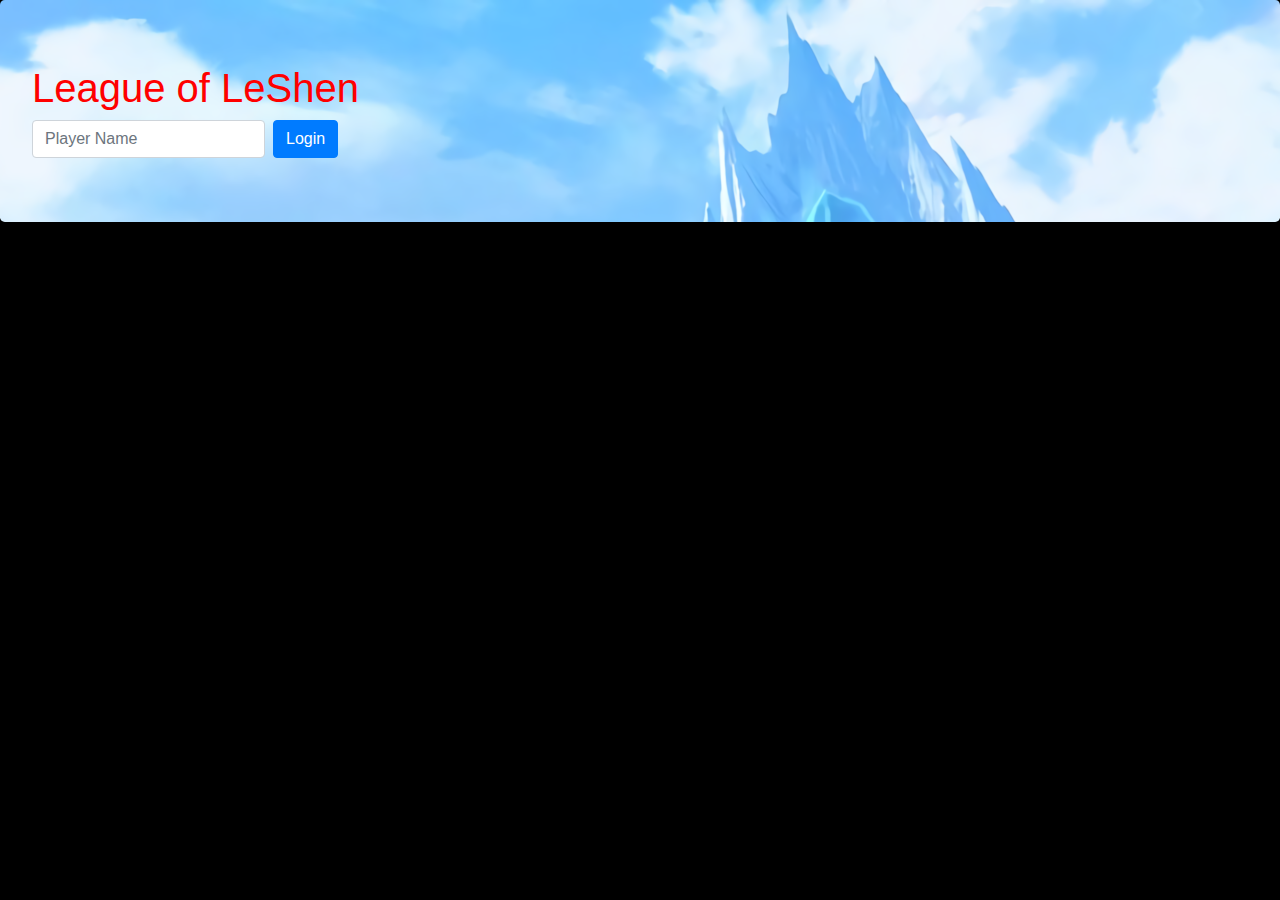
<file: index.html>
<!DOCTYPE html>
<html>

<head>
	<meta charset="utf-8">
	<meta name="viewport" content="width=device-width,initial-scale=1,shrink-to-fit=no">
	<title>SLP</title>
  <link rel="stylesheet" href="https://maxcdn.bootstrapcdn.com/bootstrap/4.0.0/css/bootstrap.min.css" integrity="sha384-Gn5384xqQ1aoWXA+058RXPxPg6fy4IWvTNh0E263XmFcJlSAwiGgFAW/dAiS6JXm" crossorigin="anonymous">
	<link href="style.css" rel="stylesheet" type="text/css" />

<body>
  <!-- "/assets/background_music.mp3" -->
  <div id="homePage" class="jumbotron text-center-py-5">
    <h1>League of LeShen</h1>
    <form class="form-inline">
      <div class="form-group">
        <input id="playerName" type="text" class="form-control mr-2" placeholder="Player Name">
      </div>

      <button id="startGameBtn" type="button" class="btn btn-primary" onclick="showElement()">Login</button>

    </form>
  </div>
  <div>
    <span id="greetingSpan"></span>
  </div>
  
  <div class="card-deck">
    <div class="card" style="max-width: 18rem;">
      <img class="card-img-top" src="assets/diana.png" onclick="document.location.href='diana_story.html'" alt="Card image cap">
      <div class="card-body">
        <h5 class="card-title">Diana</h5>
        <p class="card-text">A Lunari warrior who carries the power of the silver moon. The Aspect from Mount Targon made her no longer entirely human and gave her mysterious powers.</p>
      </div>
    </div>

    <div class="card" style="max-width: 18rem;">
      <img class="card-img-top" src="assets/UnderConstruction.png" alt="Card image cap">
      <div class="card-body">
        <h5 class="card-title">(Character Name)</h5>
        <p class="card-text">(Description)</p>
      </div>
    </div>

    <div class="card" style="max-width: 18rem;">
      <img class="card-img-top" src="assets/UnderConstruction.png" 
      alt="Card image cap">
      <div class="card-body">
        <h5 class="card-title">(Character Name)</h5>
        <p class="card-text">(Description)</p>
      </div>
    </div>

    <div class="card" style="max-width: 18rem;">
      <img class="card-img-top" src="assets/UnderConstruction.png" alt="Card image cap">
      <div class="card-body">
        <h5 class="card-title">(Character Name)</h5>
        <p class="card-text">(Description)</p>
      </div>
    </div>
  </div>

  <!--<script
  src="https://ajax.googleapis.com/ajax/libs/jquery/3.3.1/jquery.min.js"></script>-->
  <script src="https://code.jquery.com/jquery-3.2.1.slim.min.js" integrity="sha384-KJ3o2DKtIkvYIK3UENzmM7KCkRr/rE9/Qpg6aAZGJwFDMVNA/GpGFF93hXpG5KkN" crossorigin="anonymous"></script>
  <script src="https://cdnjs.cloudflare.com/ajax/libs/popper.js/1.12.9/umd/popper.min.js" integrity="sha384-ApNbgh9B+Y1QKtv3Rn7W3mgPxhU9K/ScQsAP7hUibX39j7fakFPskvXusvfa0b4Q" crossorigin="anonymous"></script>
  <script src="https://maxcdn.bootstrapcdn.com/bootstrap/4.0.0/js/bootstrap.min.js" integrity="sha384-JZR6Spejh4U02d8jOt6vLEHfe/JQGiRRSQQxSfFWpi1MquVdAyjUar5+76PVCmYl" crossorigin="anonymous"></script>
  <script src="script.js"></script>
  
</body>
</html>
</file>
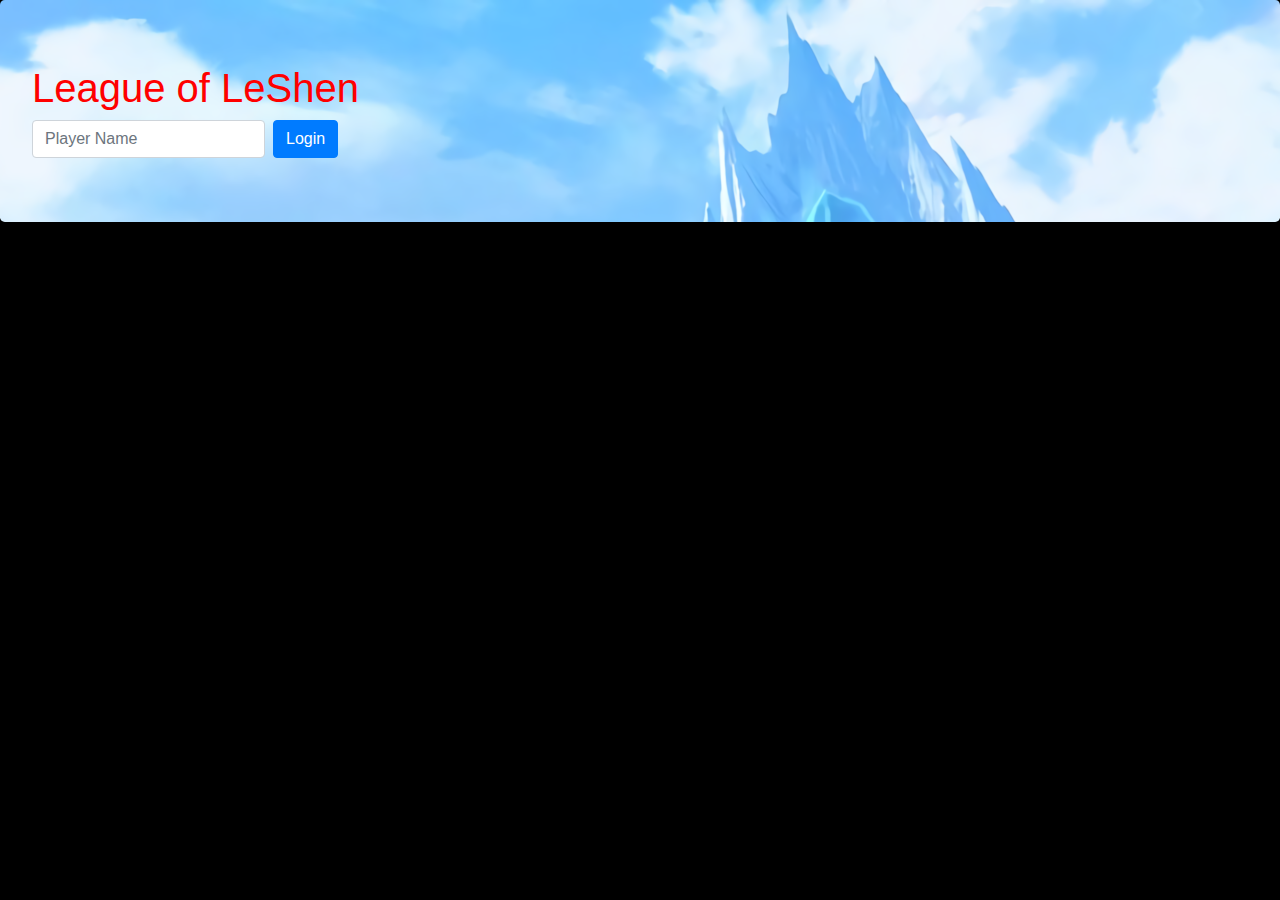
<file: SLP/index.html>
<!DOCTYPE html>
<html>

<head>
	<meta charset="utf-8">
	<meta name="viewport" content="width=device-width,initial-scale=1,shrink-to-fit=no">
	<title>SLP</title>
  <link rel="stylesheet" href="https://maxcdn.bootstrapcdn.com/bootstrap/4.0.0/css/bootstrap.min.css" integrity="sha384-Gn5384xqQ1aoWXA+058RXPxPg6fy4IWvTNh0E263XmFcJlSAwiGgFAW/dAiS6JXm" crossorigin="anonymous">
	<link href="style.css" rel="stylesheet" type="text/css" />

<body>
  <!-- "/assets/background_music.mp3" -->
  <div id="homePage" class="jumbotron text-center-py-5">
    <h1>League of LeShen</h1>
    <form class="form-inline">
      <div class="form-group">
        <input id="playerName" type="text" class="form-control mr-2" placeholder="Player Name">
      </div>

      <button id="startGameBtn" type="button" class="btn btn-primary" onclick="showElement()">Login</button>

    </form>
  </div>
  <div>
    <span id="greetingSpan"></span>
  </div>
  
  <div class="card-deck">
    <div class="card" style="max-width: 18rem;">
      <img class="card-img-top" src="/assets/diana.png" onclick="document.location.href='diana_story.html'" alt="Card image cap">
      <div class="card-body">
        <h5 class="card-title">Diana</h5>
        <p class="card-text">A Lunari warrior who carries the power of the silver moon. The Aspect from Mount Targon made her no longer entirely human and gave her mysterious powers.</p>
      </div>
    </div>

    <div class="card" style="max-width: 18rem;">
      <img class="card-img-top" src="/assets/UnderConstruction.png" alt="Card image cap">
      <div class="card-body">
        <h5 class="card-title">(Character Name)</h5>
        <p class="card-text">(Description)</p>
      </div>
    </div>

    <div class="card" style="max-width: 18rem;">
      <img class="card-img-top" src="/assets/UnderConstruction.png" 
      alt="Card image cap">
      <div class="card-body">
        <h5 class="card-title">(Character Name)</h5>
        <p class="card-text">(Description)</p>
      </div>
    </div>

    <div class="card" style="max-width: 18rem;">
      <img class="card-img-top" src="/assets/UnderConstruction.png" alt="Card image cap">
      <div class="card-body">
        <h5 class="card-title">(Character Name)</h5>
        <p class="card-text">(Description)</p>
      </div>
    </div>
  </div>

  <!--<script
  src="https://ajax.googleapis.com/ajax/libs/jquery/3.3.1/jquery.min.js"></script>-->
  <script src="https://code.jquery.com/jquery-3.2.1.slim.min.js" integrity="sha384-KJ3o2DKtIkvYIK3UENzmM7KCkRr/rE9/Qpg6aAZGJwFDMVNA/GpGFF93hXpG5KkN" crossorigin="anonymous"></script>
  <script src="https://cdnjs.cloudflare.com/ajax/libs/popper.js/1.12.9/umd/popper.min.js" integrity="sha384-ApNbgh9B+Y1QKtv3Rn7W3mgPxhU9K/ScQsAP7hUibX39j7fakFPskvXusvfa0b4Q" crossorigin="anonymous"></script>
  <script src="https://maxcdn.bootstrapcdn.com/bootstrap/4.0.0/js/bootstrap.min.js" integrity="sha384-JZR6Spejh4U02d8jOt6vLEHfe/JQGiRRSQQxSfFWpi1MquVdAyjUar5+76PVCmYl" crossorigin="anonymous"></script>
  <script src="script.js"></script>
  
</body>
</html>
</file>
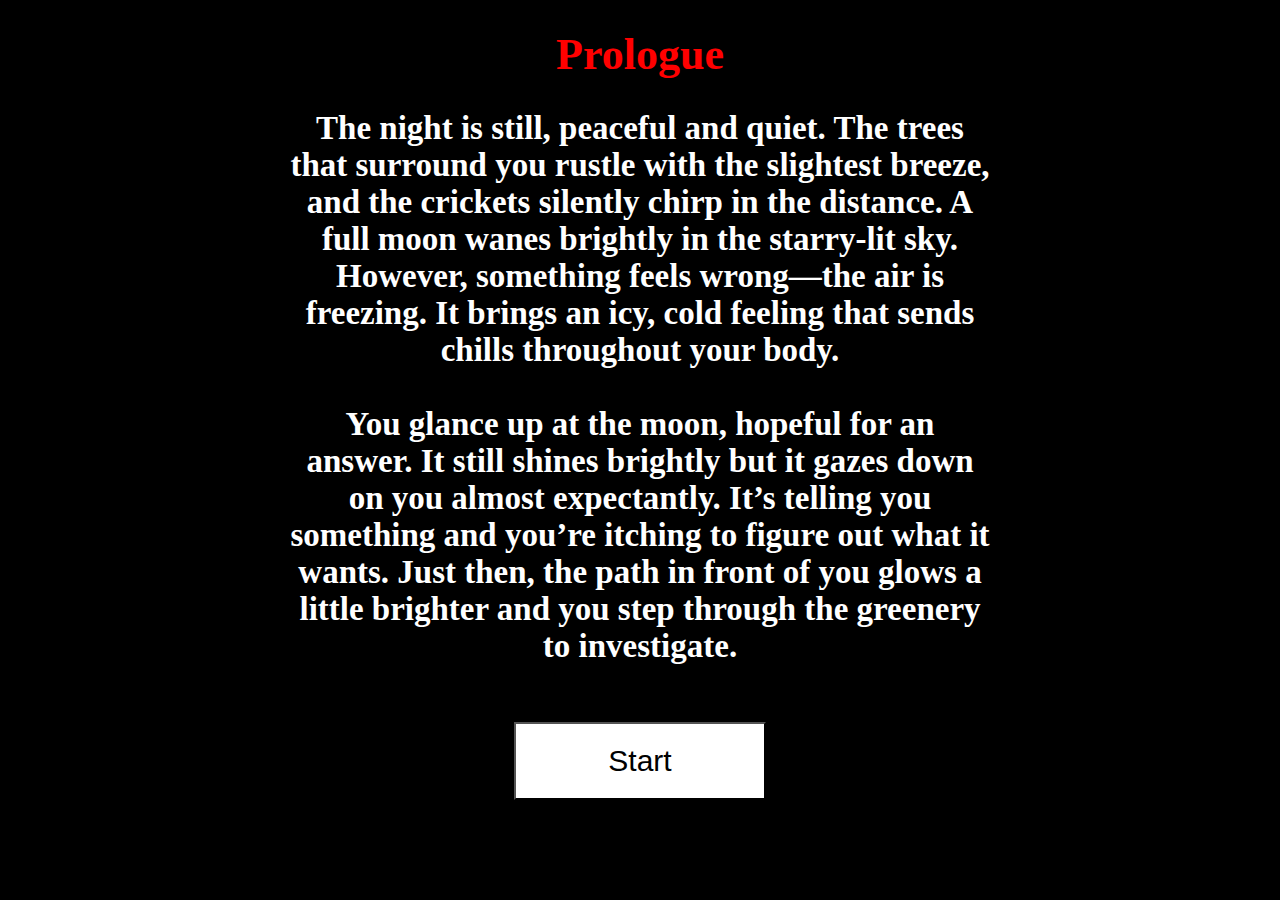
<file: diana_story.html>
<!DOCTYPE html>
<html>

<head>
	<meta charset="utf-8">
	<meta name="viewport" content="width=device-width">
	<link href="style.css" rel="stylesheet" type="text/css" />
  
  
</head>

<body>
  
  <h1 class= "prologue-title">Prologue</h1>
  <h2 class = "prologue">The night is still, peaceful and quiet. The trees that surround you rustle with the slightest breeze, and the crickets silently chirp in the distance. A full moon wanes brightly in the starry-lit sky. However, something feels wrong—the air is freezing. It brings an icy, cold feeling that sends chills throughout your body. <br>
  <br>
  You glance up at the moon, hopeful for an answer. It still shines brightly but it gazes down on you almost expectantly. It’s telling you something and you’re itching to figure out what it wants. Just then, the path in front of you glows a little brighter and you step through the greenery to investigate.</h2>
<br><br><br><br><br><br><br><br><br><br><br><br>
  <button onclick="location.href = 'gameplay.html';" id="beginStoryBtn" type="button" class="prologue-btn">Start</button>
	<script src="script.js">
	</script>
</body>

</html>
</file>
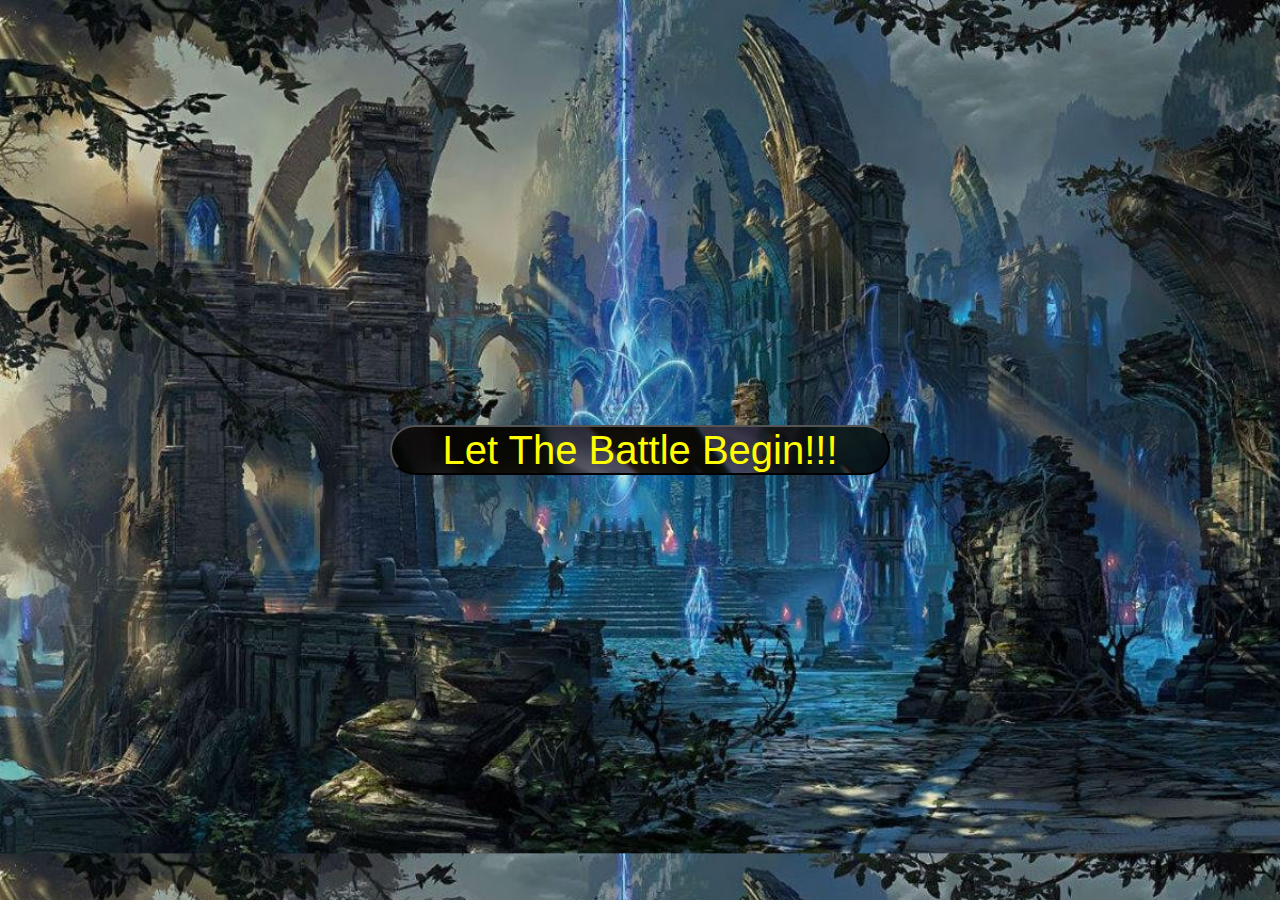
<file: gameplay.html>
<!DOCTYPE html>
<html>

<head>
	<meta charset="utf-8">
	<meta name="viewport" content="width=device-width">
	<link href="GamePlay/gameplay.css" rel="stylesheet" type="text/css" />


  <!-- At bottom of the screen, dialogue will be displayed that shows the story text as the player clicks through. -->
  
  
</head>

<body>

  <audio id="myAudio">
  <source src="assets/story_music.mp3" type="audio/mpeg">
</audio>
  <button class = "music" onclick="playAudio()" type="button">Let The Battle Begin!!!</button>
  
  <div class="game-container">
    
      <button id = "next" onclick = "next_visible()" >NEXT </button>
      
      <p id = "storyline">Watch out! There are monsters surrounding you :O</p>
      
      <canvas id="game-canvas" width="350" height="198"></canvas>
      <!--  width="350" height="198" -->
      
      <div class="monsterhealth">
      <div class="monster_fill">HP</div>
      <span class="monster_text">0%</span>
    </div>

      <div class="health">
        <div class="health_fill">HP</div>
        <span class="health_text">0%</span>
      </div>  
      
    
      
      <div id="actionBar" >
        <button id="passive" title="PASSIVE
        MOONSILVER BLADE
        Every third strike cleaves nearby enemies for an additional magic damage. After casting a spell, Diana gains Attack Speed for her next 3 attacks."></button>

        <button id="q" title ="Q - CRESCENT STRIKE [Magic Damage: 60]
        Unleashes a bolt of lunar energy in an arc dealing magic damage. Afflicts enemies struck with Moonlight, revealing them if they are not stealthed for 3 seconds."></button>

        <button id="w" title = "W - PALE CASCADE [Shield Strength: 30; Magic Damage per Orb: 18 Total 54]
        Diana creates three orbiting spheres that detonate on contact with enemies to deal damage in an area. She also gains a temporary shield that absorbs damage. If her third sphere detonates, the shield gains additional strength."></button>

        <button id="e" title = "E - LUNAR RUSH [Magic Damage: 40]
        Becomes the living embodiment of the vengeful moon, dashing to an enemy and dealing magic damage. Lunar Rush has no cooldown when used to dash to an enemy afflicted with Moonlight. All other enemies will have the Moonlight debuff removed regardless of whether they were the target of Lunar Rush."></button>
        

        <button id="r" title = "R - MOONFALL [Magic Damage: 200; Increased Magic Damage per Champion: 35; Slow: 40]
        Diana reveals and draws in all nearby enemies and slows them. If Diana pulls in one or more enemy champions, the moonlight crashes down onto her after a short delay, dealing magic damage in an area around her, increased for each target beyond the first pulled."></button>

         <h3>Move your mouse to the abilities to see how they work!</h3>
      </div>
   
     
  </div>
  	<script src="GamePlay/gameplayScript.js"></script>
    <!--<script src="/GamePlay/gameInit.js"></script>-->

 



</body>

</html>
</file>
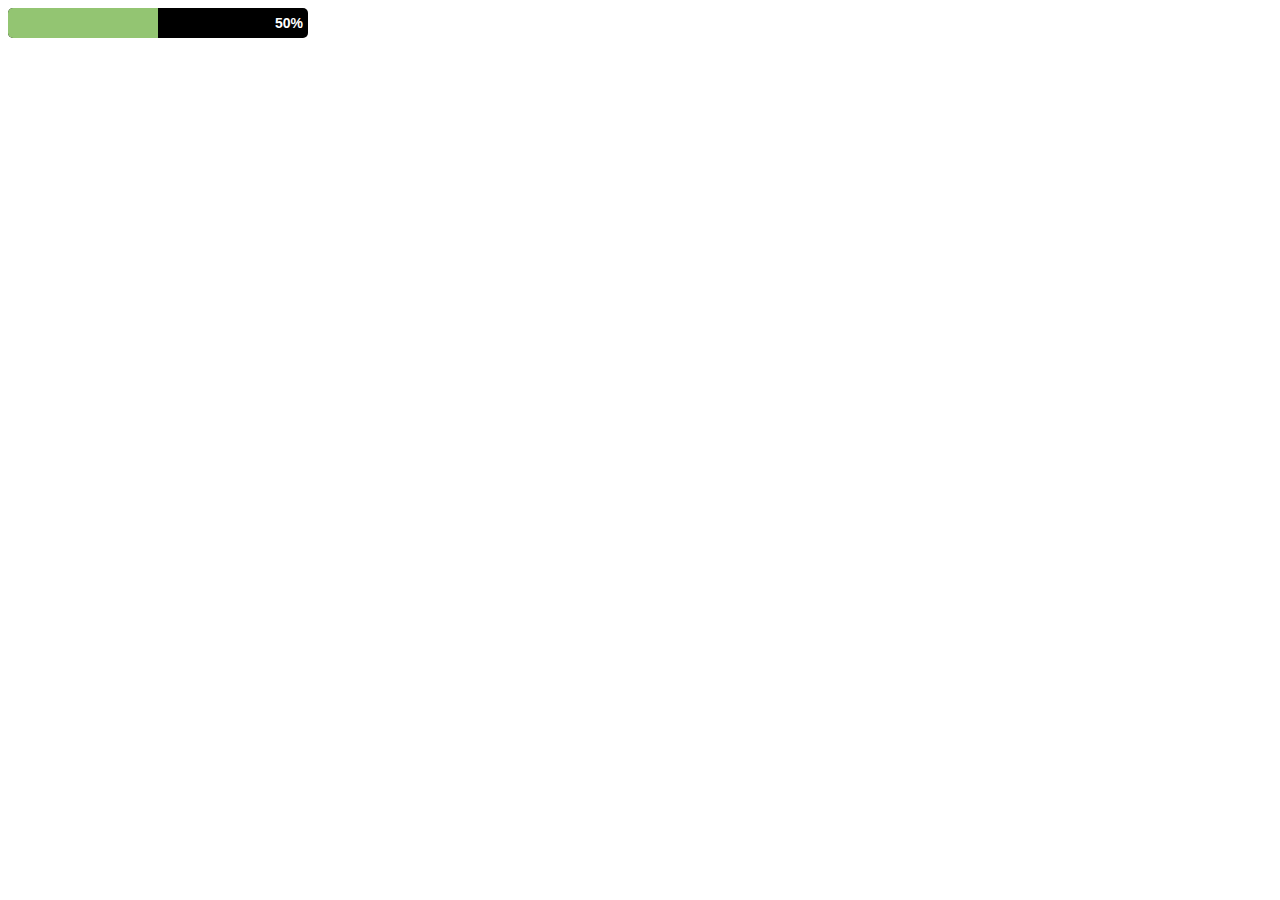
<file: healthbar/healthbar.html>
<!DOCTYPE html>
<html>

<head>
	<meta charset="utf-8">
	<meta name="viewport" content="width=device-width,initial-scale=1,shrink-to-fit=no">
 
	<link href="healthbar.css" rel="stylesheet" type="text/css" />

<body>
  <div class="health">
    <div class="health_fill"></div>
    <span class="health_text">0%</span>

<canvas id="canvas" height="352" width="521"></canvas>

  <script src="healthbar.js"></script>
  
</body>
</html>
</file>
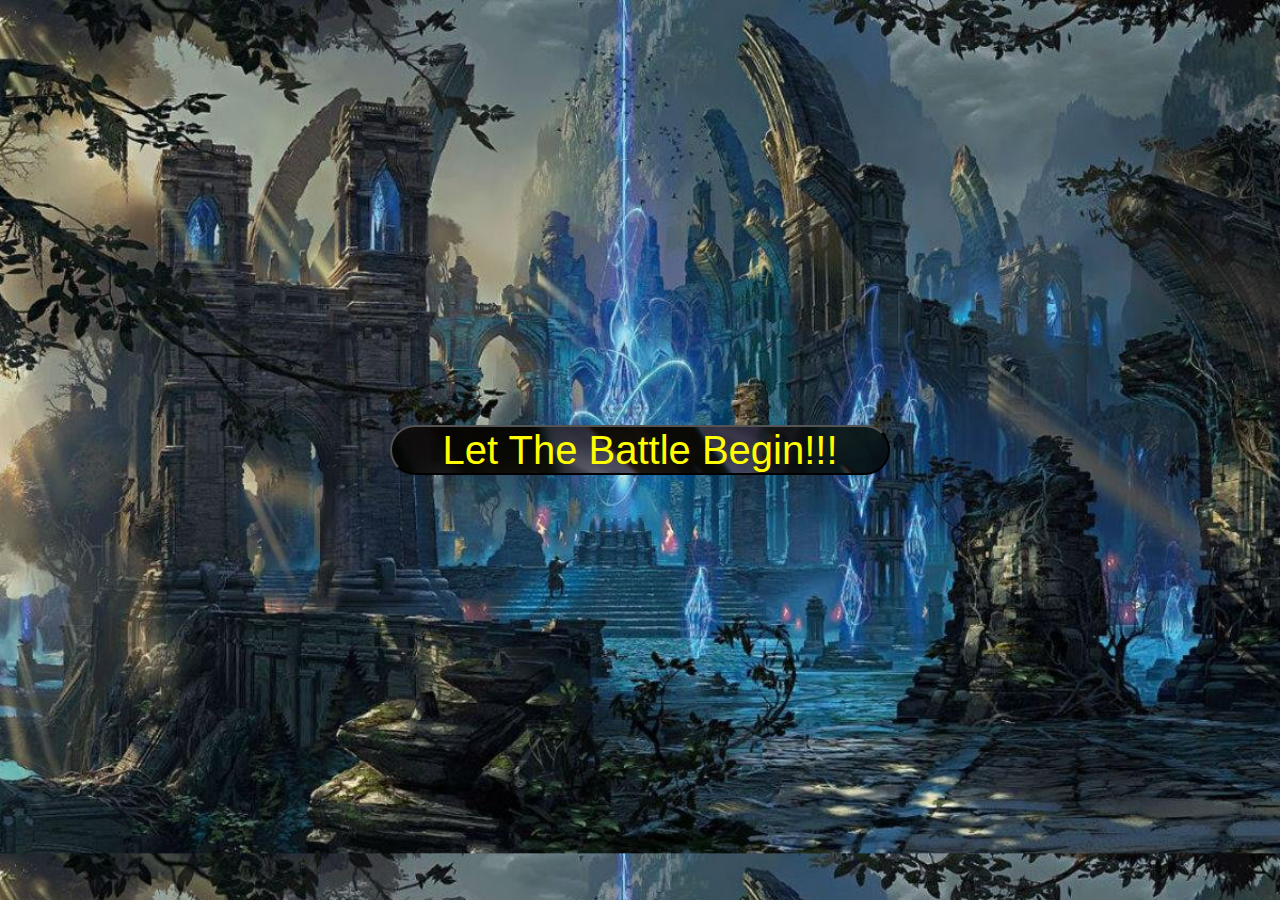
<file: SLP/gameplay.html>
<!DOCTYPE html>
<html>

<head>
	<meta charset="utf-8">
	<meta name="viewport" content="width=device-width">
	<link href="/GamePlay/gameplay.css" rel="stylesheet" type="text/css" />


  <!-- At bottom of the screen, dialogue will be displayed that shows the story text as the player clicks through. -->
  
  
</head>

<body>

  <audio id="myAudio">
  <source src="/assets/story_music.mp3" type="audio/mpeg">
</audio>
  <button class = "music" onclick="playAudio()" type="button">Let The Battle Begin!!!</button>
  
  <div class="game-container">
    
      <button id = "next" onclick = "next_visible()" >NEXT </button>
      
      <p id = "storyline">Watch out! There are monsters surrounding you :O</p>
      
      <canvas id="game-canvas" width="350" height="198"></canvas>
      <!--  width="350" height="198" -->
      
      <div class="monsterhealth">
      <div class="monster_fill">HP</div>
      <span class="monster_text">0%</span>
    </div>

      <div class="health">
        <div class="health_fill">HP</div>
        <span class="health_text">0%</span>
      </div>  
      
    
      
      <div id="actionBar" >
        <button id="passive" title="PASSIVE
        MOONSILVER BLADE
        Every third strike cleaves nearby enemies for an additional magic damage. After casting a spell, Diana gains Attack Speed for her next 3 attacks."></button>

        <button id="q" title ="Q - CRESCENT STRIKE [Magic Damage: 60]
        Unleashes a bolt of lunar energy in an arc dealing magic damage. Afflicts enemies struck with Moonlight, revealing them if they are not stealthed for 3 seconds."></button>

        <button id="w" title = "W - PALE CASCADE [Shield Strength: 30; Magic Damage per Orb: 18 Total 54]
        Diana creates three orbiting spheres that detonate on contact with enemies to deal damage in an area. She also gains a temporary shield that absorbs damage. If her third sphere detonates, the shield gains additional strength."></button>

        <button id="e" title = "E - LUNAR RUSH [Magic Damage: 40]
        Becomes the living embodiment of the vengeful moon, dashing to an enemy and dealing magic damage. Lunar Rush has no cooldown when used to dash to an enemy afflicted with Moonlight. All other enemies will have the Moonlight debuff removed regardless of whether they were the target of Lunar Rush."></button>
        

        <button id="r" title = "R - MOONFALL [Magic Damage: 200; Increased Magic Damage per Champion: 35; Slow: 40]
        Diana reveals and draws in all nearby enemies and slows them. If Diana pulls in one or more enemy champions, the moonlight crashes down onto her after a short delay, dealing magic damage in an area around her, increased for each target beyond the first pulled."></button>

         <h3>Move your mouse to the abilities to see how they work!</h3>
      </div>
   
     
  </div>
  	<script src="/GamePlay/gameplayScript.js"></script>
    <!--<script src="/GamePlay/gameInit.js"></script>-->

 



</body>

</html>
</file>
<file: style.css>
body{
  background-color: black;
}


#start, #game-over {
    font-family: "Quicksand", sans-serif;
    color: #ffffff;
    padding: 20px;
    position: fixed;
    top: 50%;
    left: 50%;
    margin-top: -100px;
    margin-left: -100px;
    height: 200px;
    width: 250px;
    text-align: center;
}

#start a, #game-over a {
    border: 3px solid #ffffff;
    color: #ffffff;
    text-decoration: none;
    padding: 10px;
    border-radius: 15px;
    cursor: pointer;   
    width: 200px;
    text-align: center;
    font-size:2em;
    display: inline-block;
}

#start a:hover, #game-over a:hover { 
  background-color: #ffffff; 
  color: black; 
}

.prologue{
  width: 700px;
  height: 300px;
  left: 50%;
  top: 50%; 
  margin: auto;
  text-align: center;
  color: white;
}


.prologue-title{
  display: flex;
  justify-content: center;
}

.prologue-btn{
  display: flex;
  background-color: white;
  justify-content: center;
  width: 20%;
  text-align: center;
  padding: 20px;
  margin:auto;

  font-size: 30px;

}

.card {
  font-family: "Quicksand", sans-serif;
    color: #0a0000;
}

body {
    background-image: white;
  background-size:100% 100%;
  font-size: 22px;
}

@-webkit-keyframes arrow_anim {
   from { margin-top: 58px; }
     to { margin-top: 67px; }
}

@-moz-keyframes arrow_anim {
   from { margin-top: 58px; }
     to { margin-top: 67px; }
}

@-ms-keyframes arrow_anim {
   from { margin-top: 58px; }
     to { margin-top: 67px; }
}

@-o-keyframes arrow_anim {
   from { margin-top: 58px; }
     to { margin-top: 67px; }
}

@keyframes arrow_anim {
   from { margin-top: 58px; }
     to { margin-top: 67px; }
}

#arrow {
	border-left: 10px solid transparent;
	border-right: 10px solid transparent;
	border-top: 10px solid red;
  height: 0; 
  margin: 60px 0px 0px 360px;
  position: absolute;
  width: 0; 
  
  -webkit-animation: arrow_anim .3s steps(3) infinite;
  -moz-animation: arrow_anim .3s steps(3) infinite;
  -ms-animation: arrow_anim .3s steps(3) infinite;
  -o-animation: arrow_anim .3s steps(3) infinite;
  animation: arrow_anim .3s steps(3) infinite;
}

#dialog {
  height: 70px;
  background: #1c1c1c;
  border-radius: 5px;
  box-shadow: 0 0 0 6px #F5EAC8, 0 0 0 12px #251C00;
  color: #F5EAC8;
  font-family: Arial;
  font-size: 18px;
  font-weight: bold;
  padding: 20px 20px 20px 20px;
  position: relative;
  text-transform: uppercase;
  word-spacing: 3px;
  width: 400px;
}

.card-deck{
  visibility: hidden;
  
}

#homePage{
  background-image: url(/assets/title_background.png);
}

h1{
  color: red;
  
}

#greetingSpan{
  color: white;
}

.card-deck {
  display: flex;
  padding-left: 40px;
  padding-top: 40px;
}
</file>
<file: SLP/style.css>
body{
  background-color: black;
}


#start, #game-over {
    font-family: "Quicksand", sans-serif;
    color: #ffffff;
    padding: 20px;
    position: fixed;
    top: 50%;
    left: 50%;
    margin-top: -100px;
    margin-left: -100px;
    height: 200px;
    width: 250px;
    text-align: center;
}

#start a, #game-over a {
    border: 3px solid #ffffff;
    color: #ffffff;
    text-decoration: none;
    padding: 10px;
    border-radius: 15px;
    cursor: pointer;   
    width: 200px;
    text-align: center;
    font-size:2em;
    display: inline-block;
}

#start a:hover, #game-over a:hover { 
  background-color: #ffffff; 
  color: black; 
}

.prologue{
  width: 700px;
  height: 300px;
  left: 50%;
  top: 50%; 
  margin: auto;
  text-align: center;
  color: white;
}


.prologue-title{
  display: flex;
  justify-content: center;
}

.prologue-btn{
  display: flex;
  background-color: white;
  justify-content: center;
  width: 20%;
  text-align: center;
  padding: 20px;
  margin:auto;

  font-size: 30px;

}

.card {
  font-family: "Quicksand", sans-serif;
    color: #0a0000;
}

body {
    background-image: white;
  background-size:100% 100%;
  font-size: 22px;
}

@-webkit-keyframes arrow_anim {
   from { margin-top: 58px; }
     to { margin-top: 67px; }
}

@-moz-keyframes arrow_anim {
   from { margin-top: 58px; }
     to { margin-top: 67px; }
}

@-ms-keyframes arrow_anim {
   from { margin-top: 58px; }
     to { margin-top: 67px; }
}

@-o-keyframes arrow_anim {
   from { margin-top: 58px; }
     to { margin-top: 67px; }
}

@keyframes arrow_anim {
   from { margin-top: 58px; }
     to { margin-top: 67px; }
}

#arrow {
	border-left: 10px solid transparent;
	border-right: 10px solid transparent;
	border-top: 10px solid red;
  height: 0; 
  margin: 60px 0px 0px 360px;
  position: absolute;
  width: 0; 
  
  -webkit-animation: arrow_anim .3s steps(3) infinite;
  -moz-animation: arrow_anim .3s steps(3) infinite;
  -ms-animation: arrow_anim .3s steps(3) infinite;
  -o-animation: arrow_anim .3s steps(3) infinite;
  animation: arrow_anim .3s steps(3) infinite;
}

#dialog {
  height: 70px;
  background: #1c1c1c;
  border-radius: 5px;
  box-shadow: 0 0 0 6px #F5EAC8, 0 0 0 12px #251C00;
  color: #F5EAC8;
  font-family: Arial;
  font-size: 18px;
  font-weight: bold;
  padding: 20px 20px 20px 20px;
  position: relative;
  text-transform: uppercase;
  word-spacing: 3px;
  width: 400px;
}

.card-deck{
  visibility: hidden;
  
}

#homePage{
  background-image: url(/assets/title_background.png);
}

h1{
  color: red;
  
}

#greetingSpan{
  color: white;
}

.card-deck {
  display: flex;
  padding-left: 40px;
  padding-top: 40px;
}
</file>
<file: GamePlay/gameplay.css>
* {
  box-sizing: border-box;
}

body {
  background-image: url(assets/gameplay_background.jpeg);
  padding: 0;
  margin: 0;
  overflow: hidden;
  -webkit-background-size: cover;
  -moz-background-size: cover;
  -o-background-size: cover;
  background-size: cover;
}

#next{
  display: inline-block;
}

#storyline{
  display: inline-block;
  color: white;
  background: white;
  border-radius: 25px;
  background-image: url(assets/zed.jpg);
  font-size: 8.5px;
}


.music{
  border-radius: 25px;
  background-image: url(assets/zed.jpg);
  color: yellow;
  margin: 0;
  position: absolute;
  top: 50%;
  left: 50%;
  -ms-transform: translate(-50%, -50%);
  transform: translate(-50%, -50%);

}

.game-container {
  position: relative;
  width: 400px;
  height: 198px;
  margin: 0 auto;
  bottom: 100px;
  transform: scale(3) translateY(50%);
}

#game-canvas{
  background-image: url(assets/diana-forest.jpg);
  background-size: 350px 200px; 
  display: inline-block;
  position: relative;
  z-index: 1;
}

#passive {
  height: 20px;
  width: 20px;
  background-image: url(assets/passive.png);
  background-size: 20px 20px;
}

#q{
  height: 30px;
  width:30px;
  background-image: url(assets/Q.png);
  background-size: 30px 30px;
}

#w {
  height: 30px;
  width: 30px;
  background-image: url(assets/W.png);
  background-size: 30px 30px;
}

#e {
  height: 30px;
  width: 30px;
  background-image: url(assets/E.png);
  background-size: 30px 30px;
}

#r {
  height: 30px;
  width: 30px;
  background-image: url(assets/R.png);
  background-size: 30px 30px;
}

.music{
  width: 500px;
  height: 50px;
  font-size: 40px;
}

.game-container{
  visibility: hidden;
}

#actionBar{
  visibility: hidden;
}

/* hover instruction */
h3{
  display: inline-block;
  color: white;
  background: white;
  border-radius: 25px;
  background-image: url(assets/zed.jpg);
  font-size: 8.8px;

}


.health {
  position: relative;
  width: 300px;
  height: 10px;
  background: black;
  border-radius: 5px;
  overflow: hidden;
}


.health_fill {
  width: 0%;
  height: 100%;
  background: #93C572;
  transition: all 0.2s;
  font-size: 8px;
}

.health_text {
  position: absolute;
  top: 50%;
  right: 5px;
  transform: translateY(-50%);
  font: bold 14px "Quicksand", sans-serif;
  color: #ffffff;
}

.monsterhealth {
  position: relative;
  width: 40px;
  height: 200px;
  background: black;
  border-radius: 5px;
  overflow: hidden;
  display: inline-block;
}

.monster_fill {
  width: 100%;
  height: 0%;
  background: #87CEEB	;
  transition: all 0.2s;
}

.monster_text {
  position: absolute;
  top: 90%;
  transform: translateY(-50%);
  font: bold 14px "Quicksand", sans-serif;
  color: #ffffff;
}
</file>
<file: healthbar/healthbar.css>
.health {
  position: relative;
  width: 300px;
  height: 30px;
  background: black;
  border-radius: 5px;
  overflow: hidden;
}

.health_fill {
  width: 0%;
  height: 100%;
  background: #93C572;
  transition: all 0.2s;
}

.health_text {
  position: absolute;
  top: 50%;
  right: 5px;
  transform: translateY(-50%);
  font: bold 14px "Quicksand", sans-serif;
  color: #ffffff;
}

#canvas {
  background: #ABABAB;
  position: relative;
  z-index: 1;
}
</file>
